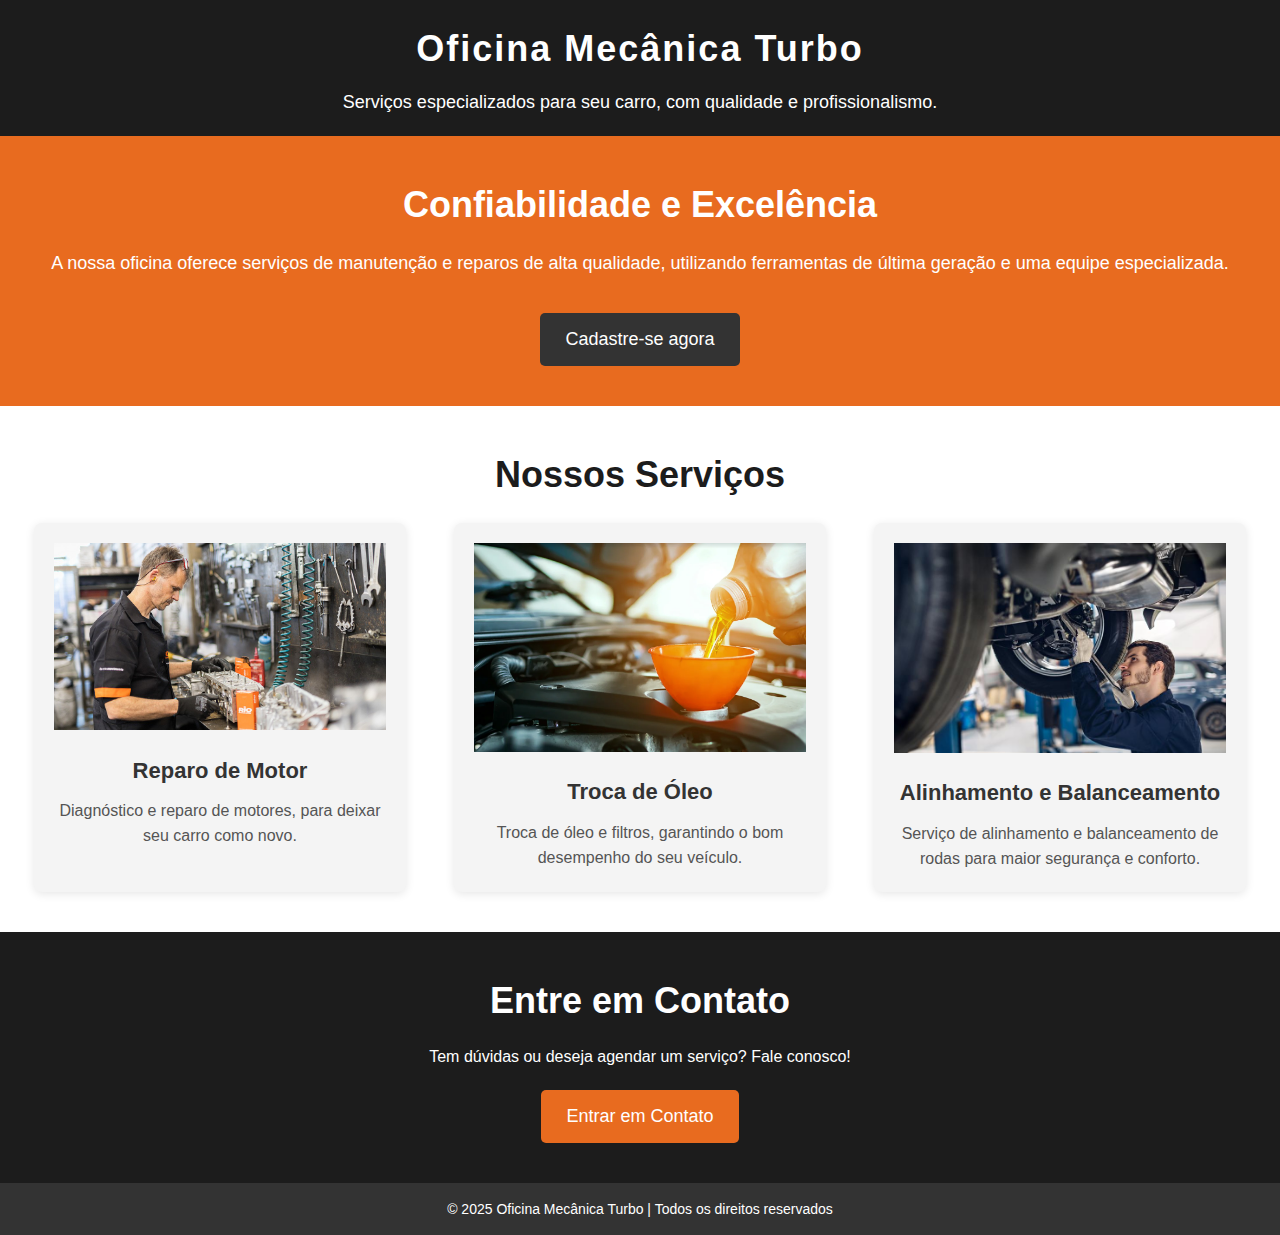
<file: Computaçao em Nuvem/Pagina Inicial/Index.html>
<!DOCTYPE html>
<html lang="pt-br">
<head>
    <meta charset="UTF-8">
    <meta name="viewport" content="width=device-width, initial-scale=1.0">
    <link rel="stylesheet" href="Index.css">
    <title>Oficina Mecânica - Bem-vindo!</title>
</head>
<body>

<!-- Header com título e descrição -->
<header>
    <div class="header-container">
        <h1>Oficina Mecânica Turbo</h1>
        <p>Serviços especializados para seu carro, com qualidade e profissionalismo.</p>
    </div>
</header>

<!-- Seção de introdução -->
<section class="intro">
    <div class="intro-container">
        <h2>Confiabilidade e Excelência</h2>
        <p>A nossa oficina oferece serviços de manutenção e reparos de alta qualidade, utilizando ferramentas de última geração e uma equipe especializada.</p>
        <a href="../Cadastro de Cliente/Cadastro de Cliente.html" class="btn">Cadastre-se agora</a>
    </div>
</section>

<!-- Seção de serviços oferecidos -->
<section class="servicos">
    <h2>Nossos Serviços</h2>
    <div class="servicos-container">
        <div class="servico">
            <img src="reparo-do-motor.jpg" alt="Reparo de motor">
            <h3>Reparo de Motor</h3>
            <p>Diagnóstico e reparo de motores, para deixar seu carro como novo.</p>
        </div>
        <div class="servico">
            <img src="image-2023-03-28T034601.095.webp" alt="Troca de óleo">
            <h3>Troca de Óleo</h3>
            <p>Troca de óleo e filtros, garantindo o bom desempenho do seu veículo.</p>
        </div>
        <div class="servico">
            <img src="Interna-Alinhamento-e-balanceamento-de-carro-ok.jpg" alt="Alinhamento e Balanceamento">
            <h3>Alinhamento e Balanceamento</h3>
            <p>Serviço de alinhamento e balanceamento de rodas para maior segurança e conforto.</p>
        </div>
    </div>
</section>

<!-- Seção de contato -->
<section class="contato">
    <h2>Entre em Contato</h2>
    <p>Tem dúvidas ou deseja agendar um serviço? Fale conosco!</p>
    <a href="../Pagina Inicial/Contato/Contato.html" class="btn">Entrar em Contato</a>
</section>

<!-- Footer -->
<footer>
    <p>&copy; 2025 Oficina Mecânica Turbo | Todos os direitos reservados</p>
</footer>

</body>
</html>
</file>
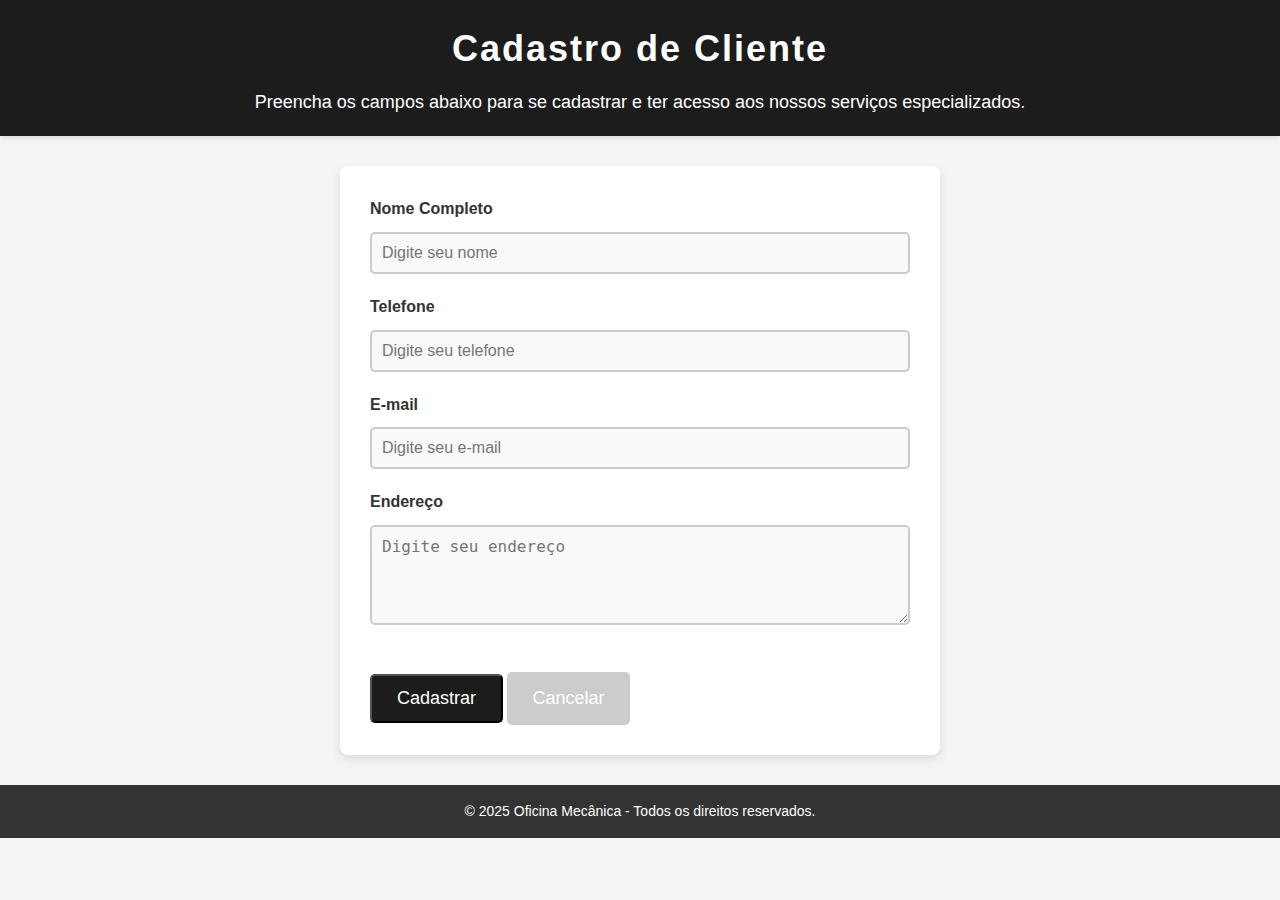
<file: Computaçao em Nuvem/Cadastro de Cliente/Cadastro de Cliente.html>
<!DOCTYPE html>
<html lang="pt-br">
<head>
    <meta charset="UTF-8">
    <meta name="viewport" content="width=device-width, initial-scale=1.0">
    <link rel="stylesheet" href="../Pagina Inicial/Index.css">
    <title>Cadastro de Cliente - Oficina Mecânica</title>
</head>
<body>

<!-- Background em movimento -->
<div class="background-balls"></div>

<div class="container">
    <header>
        <h1>Cadastro de Cliente</h1>
        <p>Preencha os campos abaixo para se cadastrar e ter acesso aos nossos serviços especializados.</p>
    </header>

    <main>
        <form action="../Cadastro De Veiculos/Cadastro De Veiculos.html" method="POST" class="form-cadastro">
            <div class="form-group">
                <label for="nome">Nome Completo</label>
                <input type="text" id="nome" name="nome" required placeholder="Digite seu nome">
            </div>

            <div class="form-group">
                <label for="telefone">Telefone</label>
                <input type="tel" id="telefone" name="telefone" required placeholder="Digite seu telefone">
            </div>

            <div class="form-group">
                <label for="email">E-mail</label>
                <input type="email" id="email" name="email" required placeholder="Digite seu e-mail">
            </div>

            <div class="form-group">
                <label for="endereco">Endereço</label>
                <textarea id="endereco" name="endereco" required placeholder="Digite seu endereço"></textarea>
            </div>

            <div class="form-actions">
                <button type="submit" class="btn">Cadastrar</button>
                <a href="index.html" class="btn cancel">Cancelar</a>
            </div>
        </form>
    </main>

    <footer>
        <p>&copy; 2025 Oficina Mecânica - Todos os direitos reservados.</p>
    </footer>
</div>

</body>
</html>
</file>
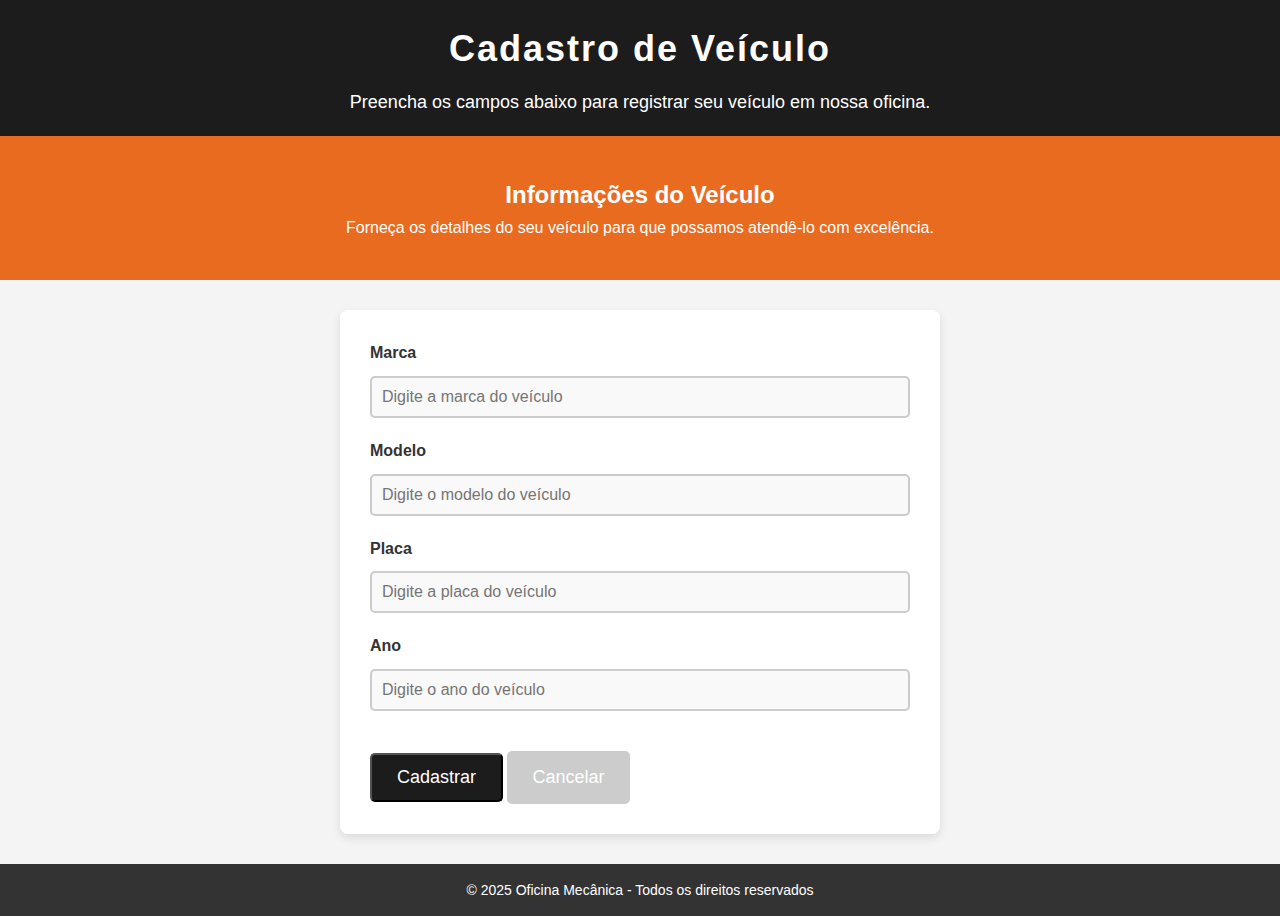
<file: Computaçao em Nuvem/Cadastro De Veiculos/Cadastro De Veiculos.html>
<!DOCTYPE html>
<html lang="pt-br">
<head>
    <meta charset="UTF-8">
    <meta name="viewport" content="width=device-width, initial-scale=1.0">
    <link rel="stylesheet" href="../Pagina Inicial/Index.css">
    <title>Cadastro de Veículo - Oficina Mecânica</title>
</head>
<body>

<div class="container">
    <header>
        <h1>Cadastro de Veículo</h1>
        <p>Preencha os campos abaixo para registrar seu veículo em nossa oficina.</p>
    </header>

    <main>
        <section class="intro">
            <h2>Informações do Veículo</h2>
            <p>Forneça os detalhes do seu veículo para que possamos atendê-lo com excelência.</p>
        </section>

        <form action="../Cadastro Do defeito reclamado/Cadastro Do defeito reclamado.html" method="POST" class="form-cadastro">
            <div class="form-group">
                <label for="marca">Marca</label>
                <input type="text" id="marca" name="marca" required placeholder="Digite a marca do veículo">
            </div>

            <div class="form-group">
                <label for="modelo">Modelo</label>
                <input type="text" id="modelo" name="modelo" required placeholder="Digite o modelo do veículo">
            </div>

            <div class="form-group">
                <label for="placa">Placa</label>
                <input type="text" id="placa" name="placa" required placeholder="Digite a placa do veículo">
            </div>

            <div class="form-group">
                <label for="ano">Ano</label>
                <input type="number" id="ano" name="ano" required placeholder="Digite o ano do veículo" min="1900" max="2099">
            </div>

            <div class="form-actions">
                <button type="submit" class="btn">Cadastrar</button>
                <a href="index.html" class="btn cancel">Cancelar</a>
            </div>
        </form>
    </main>

    <footer>
        <p>&copy; 2025 Oficina Mecânica - Todos os direitos reservados</p>
    </footer>
</div>

</body>
</html>
</file>
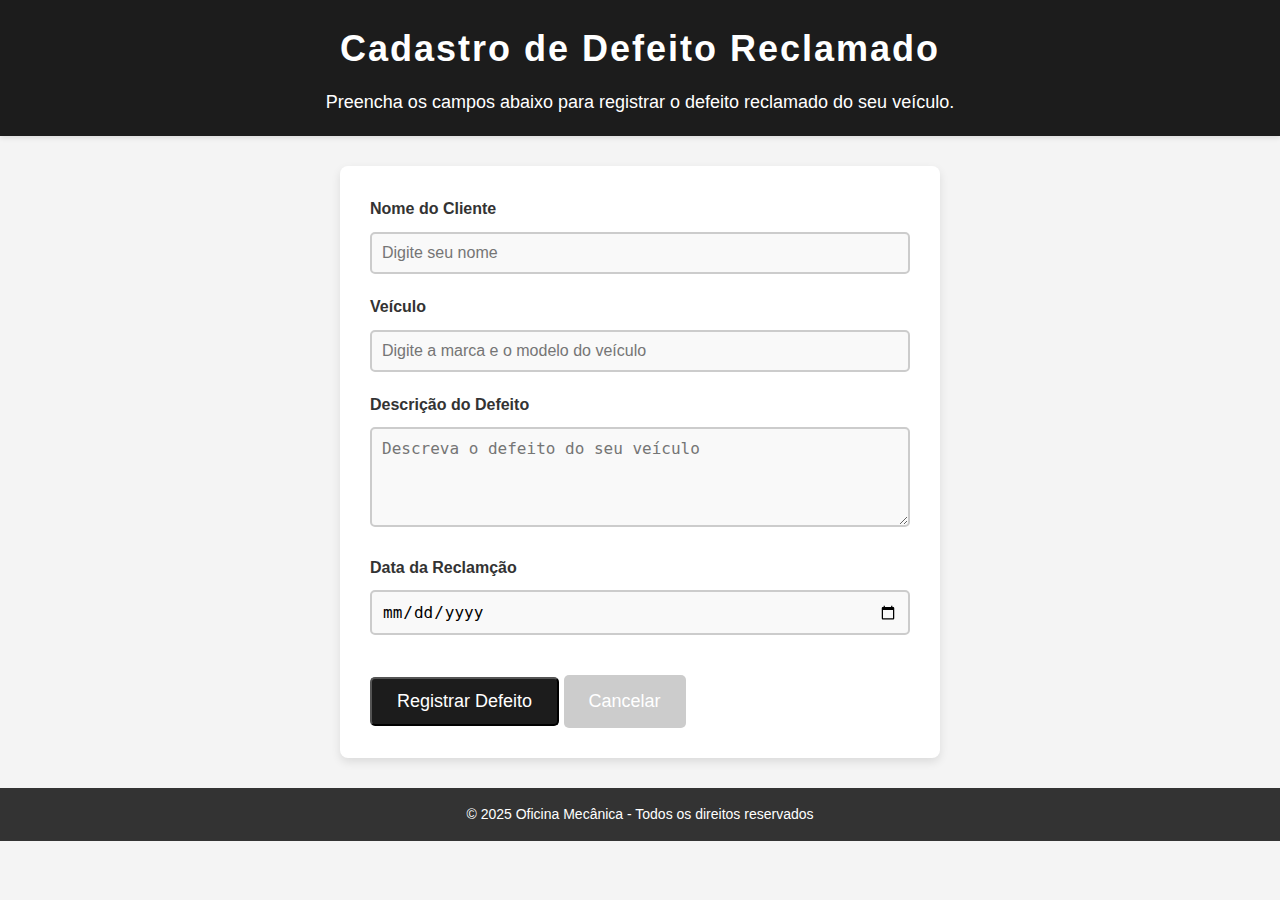
<file: Computaçao em Nuvem/Cadastro Do defeito reclamado/Cadastro Do defeito reclamado.html>
<!DOCTYPE html>
<html lang="pt-br">
<head>
    <meta charset="UTF-8">
    <meta name="viewport" content="width=device-width, initial-scale=1.0">
    <link rel="stylesheet" href="../Pagina Inicial/Index.css">
    <title>Cadastro de Defeito Reclamado - Oficina Mecânica</title>
</head>
<body>

<div class="container">
    <header>
        <h1>Cadastro de Defeito Reclamado</h1>
        <p>Preencha os campos abaixo para registrar o defeito reclamado do seu veículo.</p>
    </header>

    <main>
        <form action="../Serviço Realizado/Realizado.html" method="POST" class="form-cadastro">
            <div class="form-group">
                <label for="nome-cliente">Nome do Cliente</label>
                <input type="text" id="nome-cliente" name="nome-cliente" required placeholder="Digite seu nome">
            </div>

            <div class="form-group">
                <label for="veiculo">Veículo</label>
                <input type="text" id="veiculo" name="veiculo" required placeholder="Digite a marca e o modelo do veículo">
            </div>

            <div class="form-group">
                <label for="defeito">Descrição do Defeito</label>
                <textarea id="defeito" name="defeito" required placeholder="Descreva o defeito do seu veículo"></textarea>
            </div>

            <div class="form-group">
                <label for="data-reclamacao">Data da Reclamção</label>
                <input type="date" id="data-reclamacao" name="data-reclamacao" required>
            </div>

            <div class="form-actions">
                <button type="submit" class="btn">Registrar Defeito</button>
                <a href="index.html" class="btn cancel">Cancelar</a>
            </div>
        </form>
    </main>

    <footer>
        <p>&copy; 2025 Oficina Mecânica - Todos os direitos reservados</p>
    </footer>
</div>

</body>
</html>
</file>
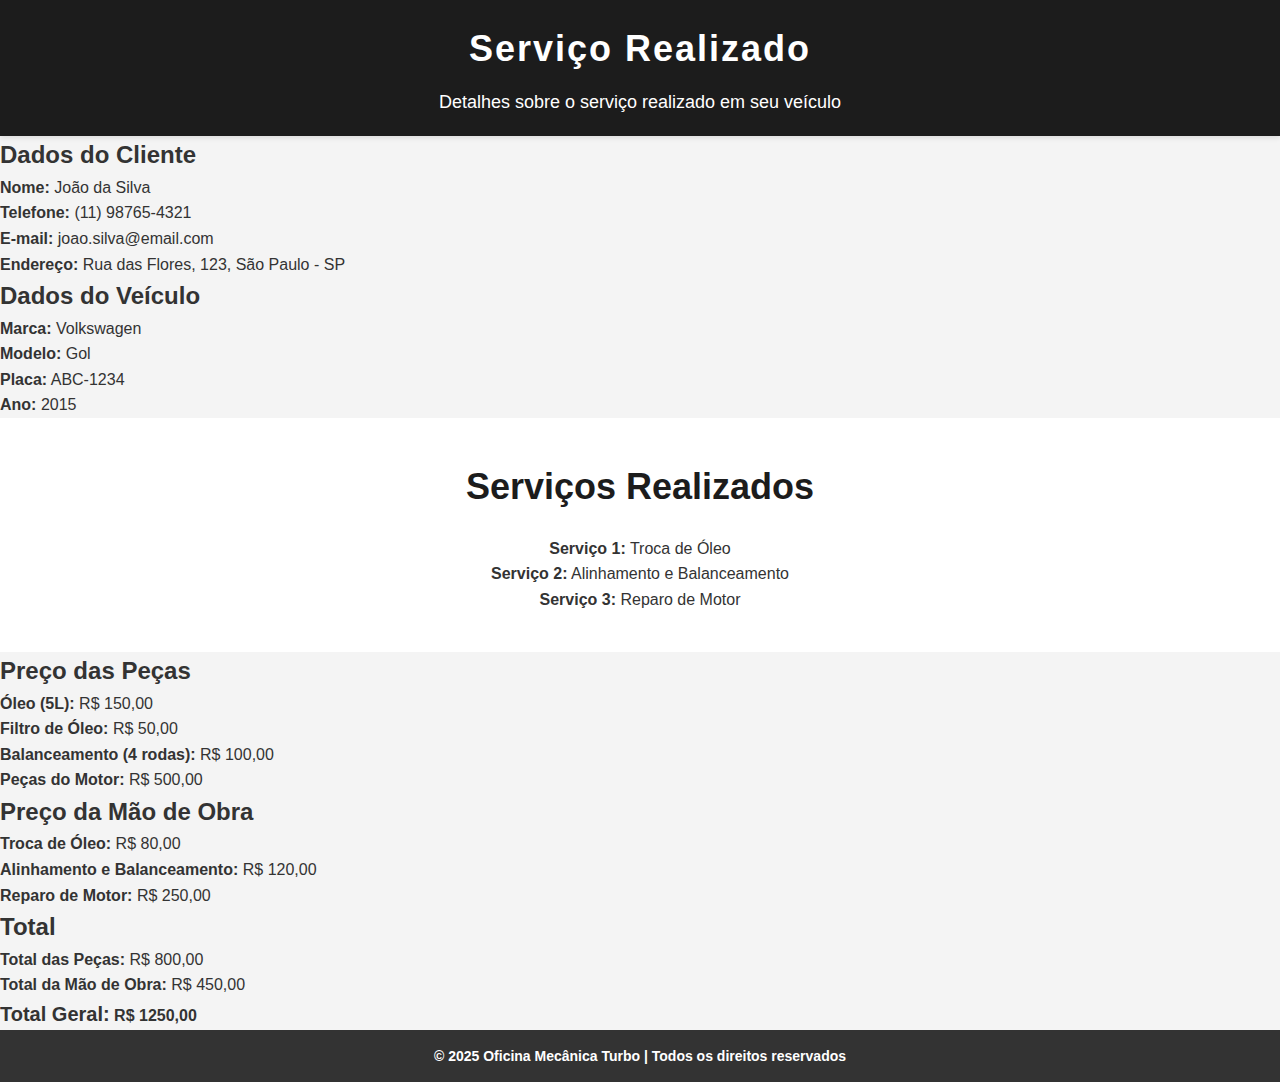
<file: Computaçao em Nuvem/Serviço Realizado/Realizado.html>
<!DOCTYPE html>
<html lang="pt-br">
<head>
    <meta charset="UTF-8">
    <meta name="viewport" content="width=device-width, initial-scale=1.0">
    <link rel="stylesheet" href="../Pagina Inicial/Index.css">
    <title>Serviço Realizado - Oficina Mecânica Turbo</title>
</head>
<body>

<!-- Header -->
<header>
    <div class="header-container">
        <h1>Serviço Realizado</h1>
        <p>Detalhes sobre o serviço realizado em seu veículo</p>
    </div>
</header>

<!-- Dados do Cliente -->
<section class="cliente">
    <h2>Dados do Cliente</h2>
    <div class="info-cliente">
        <p><strong>Nome:</strong> João da Silva</p>
        <p><strong>Telefone:</strong> (11) 98765-4321</p>
        <p><strong>E-mail:</strong> joao.silva@email.com</p>
        <p><strong>Endereço:</strong> Rua das Flores, 123, São Paulo - SP</p>
    </div>
</section>

<!-- Dados do Veículo -->
<section class="veiculo">
    <h2>Dados do Veículo</h2>
    <div class="info-veiculo">
        <p><strong>Marca:</strong> Volkswagen</p>
        <p><strong>Modelo:</strong> Gol</p>
        <p><strong>Placa:</strong> ABC-1234</p>
        <p><strong>Ano:</strong> 2015</p>
    </div>
</section>

<!-- Serviços Realizados -->
<section class="servicos">
    <h2>Serviços Realizados</h2>
    <div class="info-servicos">
        <p><strong>Serviço 1:</strong> Troca de Óleo</p>
        <p><strong>Serviço 2:</strong> Alinhamento e Balanceamento</p>
        <p><strong>Serviço 3:</strong> Reparo de Motor</p>
    </div>
</section>

<!-- Preço das Peças -->
<section class="pecas">
    <h2>Preço das Peças</h2>
    <div class="info-pecas">
        <p><strong>Óleo (5L):</strong> R$ 150,00</p>
        <p><strong>Filtro de Óleo:</strong> R$ 50,00</p>
        <p><strong>Balanceamento (4 rodas):</strong> R$ 100,00</p>
        <p><strong>Peças do Motor:</strong> R$ 500,00</p>
    </div>
</section>

<!-- Preço da Mão de Obra -->
<section class="mao-de-obra">
    <h2>Preço da Mão de Obra</h2>
    <div class="info-mao-de-obra">
        <p><strong>Troca de Óleo:</strong> R$ 80,00</p>
        <p><strong>Alinhamento e Balanceamento:</strong> R$ 120,00</p>
        <p><strong>Reparo de Motor:</strong> R$ 250,00</p>
    </div>
</section>

<!-- Total -->
<section class="total">
    <h2>Total</h2>
    <div class="info-total">
        <p><strong>Total das Peças:</strong> R$ 800,00</p>
        <p><strong>Total da Mão de Obra:</strong> R$ 450,00</p>
        <p><strong><span style="font-size: 20px; font-weight: bold;">Total Geral:</span> R$ 1250,00</p>
    </div>
</section>

<!-- Footer -->
<footer>
    <p>&copy; 2025 Oficina Mecânica Turbo | Todos os direitos reservados</p>
</footer>

</body>
</html>
</file>
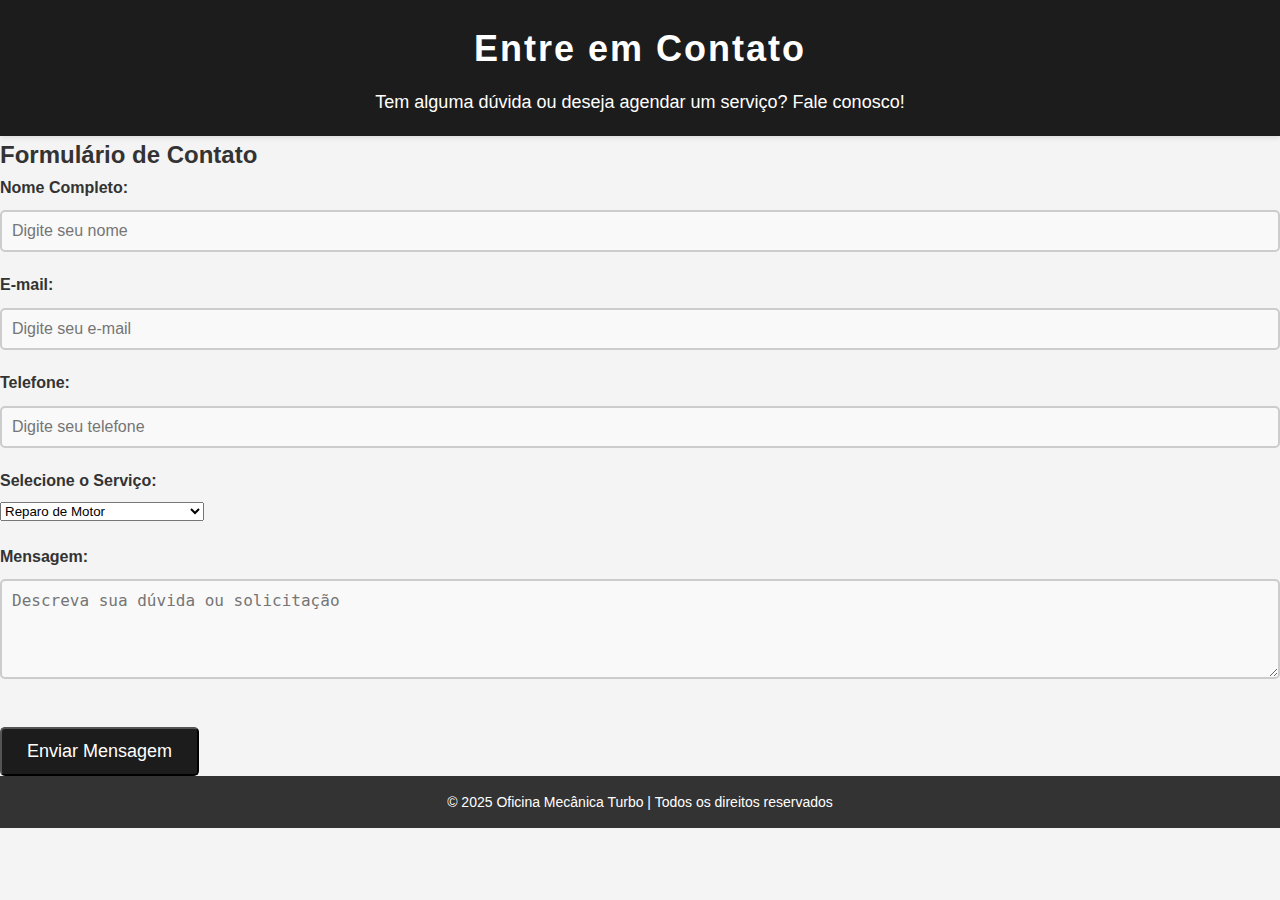
<file: Computaçao em Nuvem/Pagina Inicial/Contato/Contato.html>
<!DOCTYPE html>
<html lang="pt-br">
<head>
    <meta charset="UTF-8">
    <meta name="viewport" content="width=device-width, initial-scale=1.0">
    <link rel="stylesheet" href="../Index.css">
    <title>Entre em Contato - Oficina Mecânica Turbo</title>
</head>
<body>

<!-- Header -->
<header>
    <div class="header-container">
        <h1>Entre em Contato</h1>
        <p>Tem alguma dúvida ou deseja agendar um serviço? Fale conosco!</p>
    </div>
</header>

<!-- Formulário de Contato -->
<section class="form-container">
    <h2>Formulário de Contato</h2>
    <form action="enviar_email.php" method="POST" class="form-contato">
        <div class="form-group">
            <label for="nome">Nome Completo:</label>
            <input type="text" id="nome" name="nome" required placeholder="Digite seu nome">
        </div>

        <div class="form-group">
            <label for="email">E-mail:</label>
            <input type="email" id="email" name="email" required placeholder="Digite seu e-mail">
        </div>

        <div class="form-group">
            <label for="telefone">Telefone:</label>
            <input type="tel" id="telefone" name="telefone" required placeholder="Digite seu telefone">
        </div>

        <div class="form-group">
            <label for="servico">Selecione o Serviço:</label>
            <select id="servico" name="servico" required>
                <option value="reparo_motor">Reparo de Motor</option>
                <option value="troca_oleo">Troca de Óleo</option>
                <option value="alinhamento_balanceamento">Alinhamento e Balanceamento</option>
                <option value="outros">Outros</option>
            </select>
        </div>

        <div class="form-group">
            <label for="mensagem">Mensagem:</label>
            <textarea id="mensagem" name="mensagem" rows="4" required placeholder="Descreva sua dúvida ou solicitação"></textarea>
        </div>

        <div class="form-actions">
            <button type="submit" class="btn">Enviar Mensagem</button>
        </div>
    </form>
</section>

<!-- Footer -->
<footer>
    <p>&copy; 2025 Oficina Mecânica Turbo | Todos os direitos reservados</p>
</footer>

</body>
</html>
</file>
<file: Computaçao em Nuvem/Pagina Inicial/Index.css>
/* Resetando o estilo padrão */
* {
    margin: 0;
    padding: 0;
    box-sizing: border-box;
}

/* Corpo da página */
body {
    font-family: Arial, sans-serif;
    background-color: #f4f4f4;
    color: #333;
    line-height: 1.6;
}

/* Header */
header {
    background-color: #1c1c1c;
    color: #fff;
    padding: 20px;
    text-align: center;
    box-shadow: 0 2px 5px rgba(0, 0, 0, 0.1);
}

header h1 {
    font-size: 36px;
    letter-spacing: 2px;
    font-weight: bold;
}

header p {
    font-size: 18px;
    margin-top: 10px;
}

/* Seção de introdução */
.intro {
    background-color: #e86b1f;
    color: #fff;
    padding: 40px 0;
    text-align: center;
}

.intro-container h2 {
    font-size: 36px;
    font-weight: bold;
}

.intro-container p {
    font-size: 18px;
    margin: 15px 0;
}

.intro .btn {
    background-color: #333;
    color: #fff;
    text-decoration: none;
    padding: 12px 25px;
    font-size: 18px;
    border-radius: 5px;
    margin-top: 20px;
    transition: background-color 0.3s ease;
}

.intro .btn:hover {
    background-color: #1c1c1c;
}

/* Formulários */
.form-cadastro {
    background-color: #fff;
    padding: 30px;
    border-radius: 8px;
    box-shadow: 0 4px 10px rgba(0, 0, 0, 0.1);
    max-width: 600px;
    margin: 30px auto;
}

.form-group {
    margin-bottom: 20px;
}

.form-group label {
    font-weight: bold;
    display: block;
    margin-bottom: 5px;
    font-size: 16px;
}

.form-group input,
.form-group textarea {
    width: 100%;
    padding: 10px;
    border: 2px solid #ccc;
    border-radius: 5px;
    font-size: 16px;
    background-color: #f9f9f9;
    margin-top: 5px;
}

.form-group input:focus,
.form-group textarea:focus {
    border-color: #1c1c1c;
    outline: none;
    background-color: #fff;
}

.form-group textarea {
    resize: vertical;
    height: 100px;
}

/* Botões */
.btn {
    background-color: #1c1c1c;
    color: #fff;
    text-decoration: none;
    padding: 12px 25px;
    font-size: 18px;
    border-radius: 5px;
    display: inline-block;
    text-align: center;
    margin-top: 20px;
    transition: background-color 0.3s ease;
}

.btn:hover {
    background-color: #e86b1f;
}

.cancel {
    background-color: #ccc;
}

.cancel:hover {
    background-color: #999;
}

/* Seção de serviços */
.servicos {
    padding: 40px 20px;
    background-color: #fff;
    text-align: center;
}

.servicos h2 {
    font-size: 36px;
    margin-bottom: 20px;
    color: #1c1c1c;
}

.servicos-container {
    display: flex;
    justify-content: space-around;
    gap: 20px;
}

.servico {
    background-color: #f4f4f4;
    padding: 20px;
    border-radius: 8px;
    text-align: center;
    width: 30%;
    box-shadow: 0 2px 10px rgba(0, 0, 0, 0.1);
}

.servico img {
    max-width: 100%;
    height: auto;
    margin-bottom: 15px;
}

.servico h3 {
    font-size: 22px;
    margin-bottom: 10px;
}

.servico p {
    font-size: 16px;
    color: #555;
}

/* Seção de contato */
.contato {
    background-color: #1c1c1c;
    color: #fff;
    padding: 40px 20px;
    text-align: center;
}

.contato h2 {
    font-size: 36px;
    margin-bottom: 15px;
}

.contato .btn {
    background-color: #e86b1f;
    color: #fff;
    text-decoration: none;
    padding: 12px 25px;
    font-size: 18px;
    border-radius: 5px;
    margin-top: 20px;
    transition: background-color 0.3s ease;
}

.contato .btn:hover {
    background-color: #cc5a18;
}

/* Footer */
footer {
    background-color: #333;
    color: #fff;
    padding: 15px;
    text-align: center;
    font-size: 14px;
}

/* Responsividade */
@media (max-width: 768px) {
    .servicos-container {
        flex-direction: column;
        align-items: center;
    }

    .servico {
        width: 80%;
        margin-bottom: 20px;
    }

    .intro-container h2 {
        font-size: 30px;
    }

    .intro-container p {
        font-size: 16px;
    }

    header h1 {
        font-size: 32px;
    }

    header p {
        font-size: 16px;
    }
}
</file>
